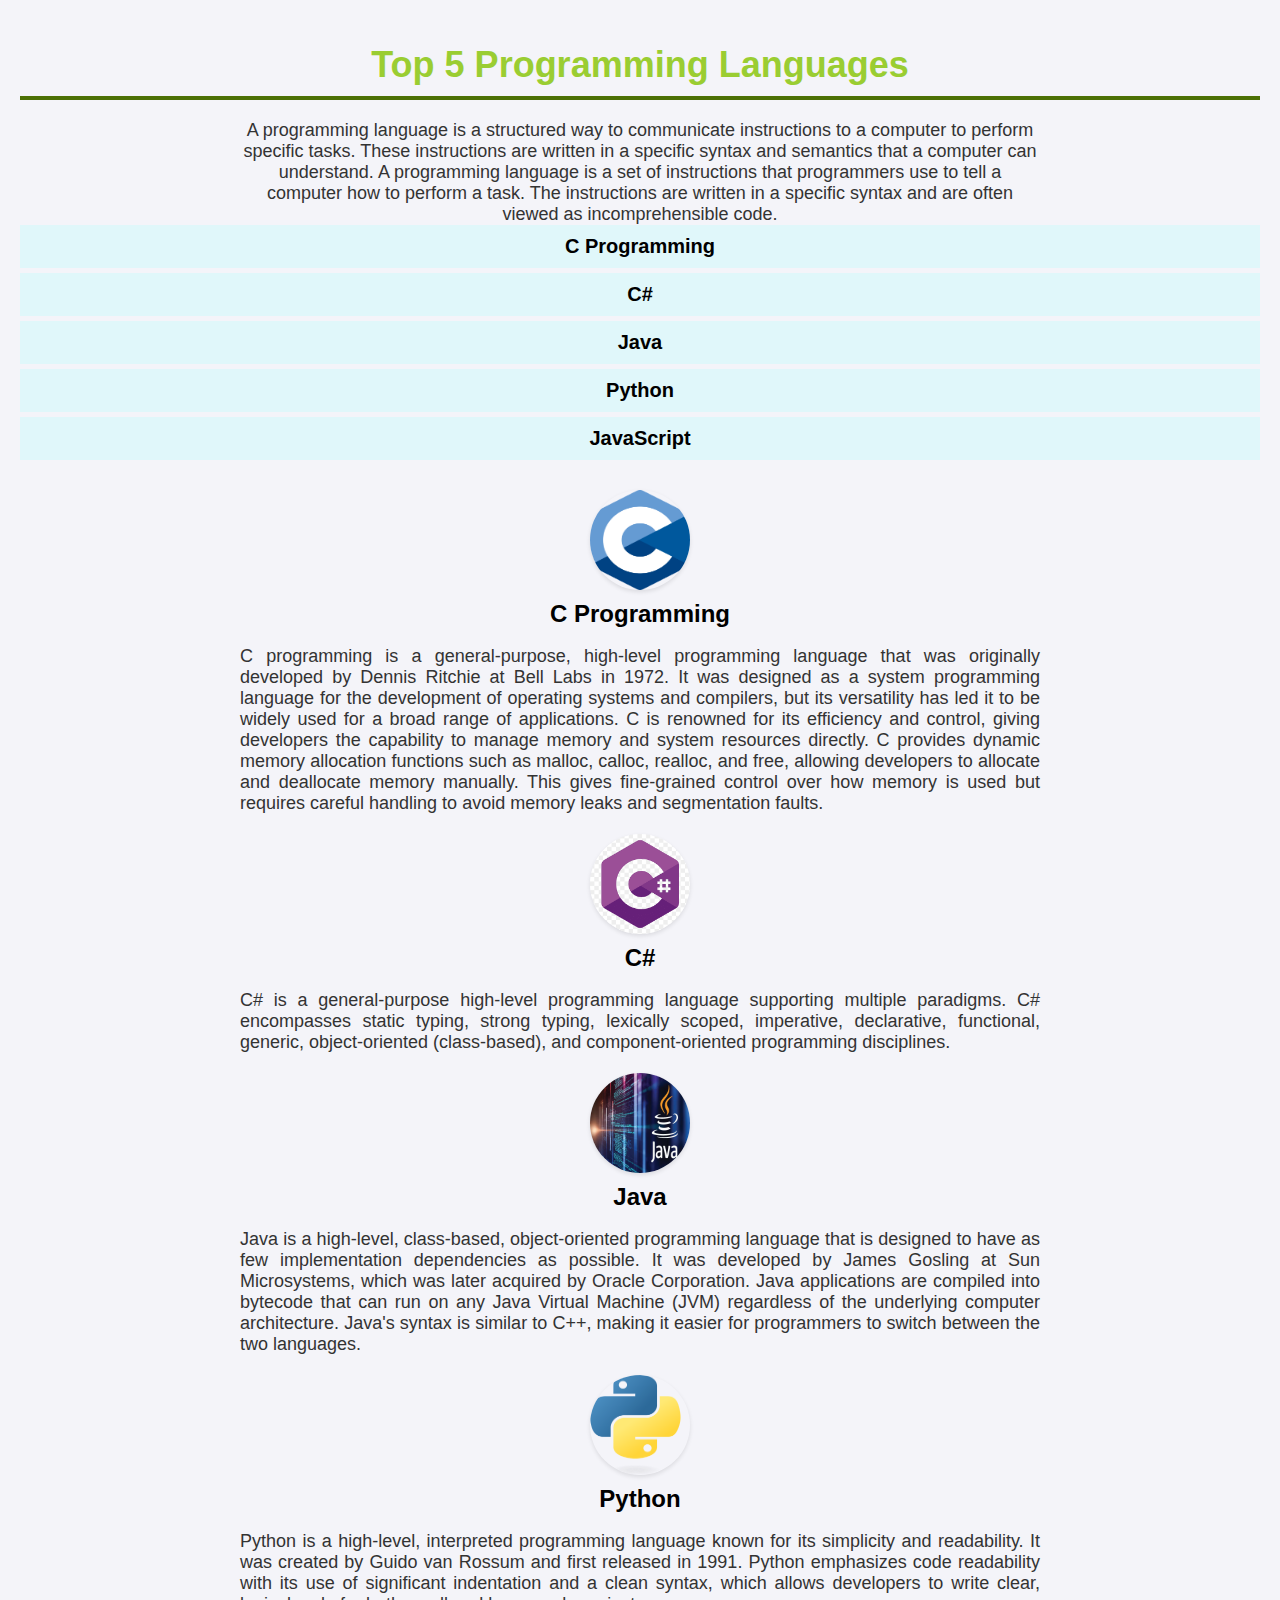
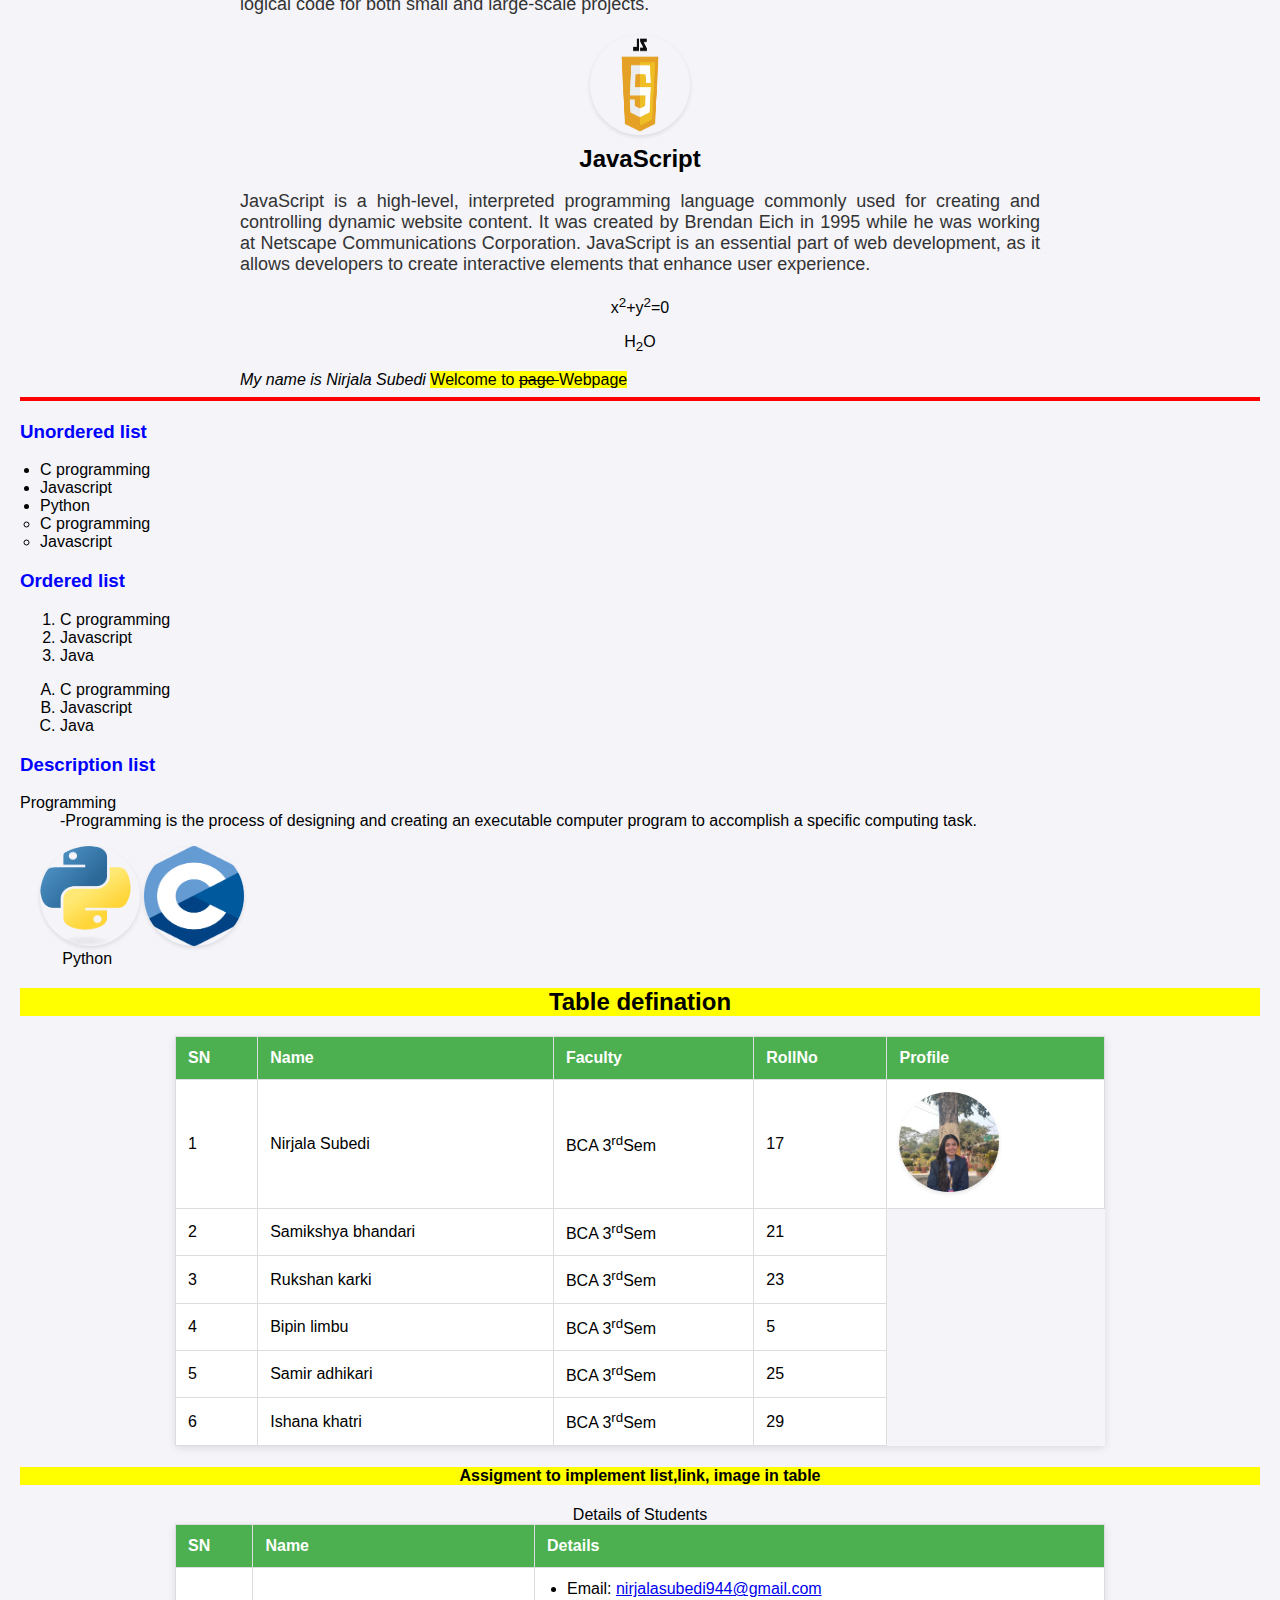
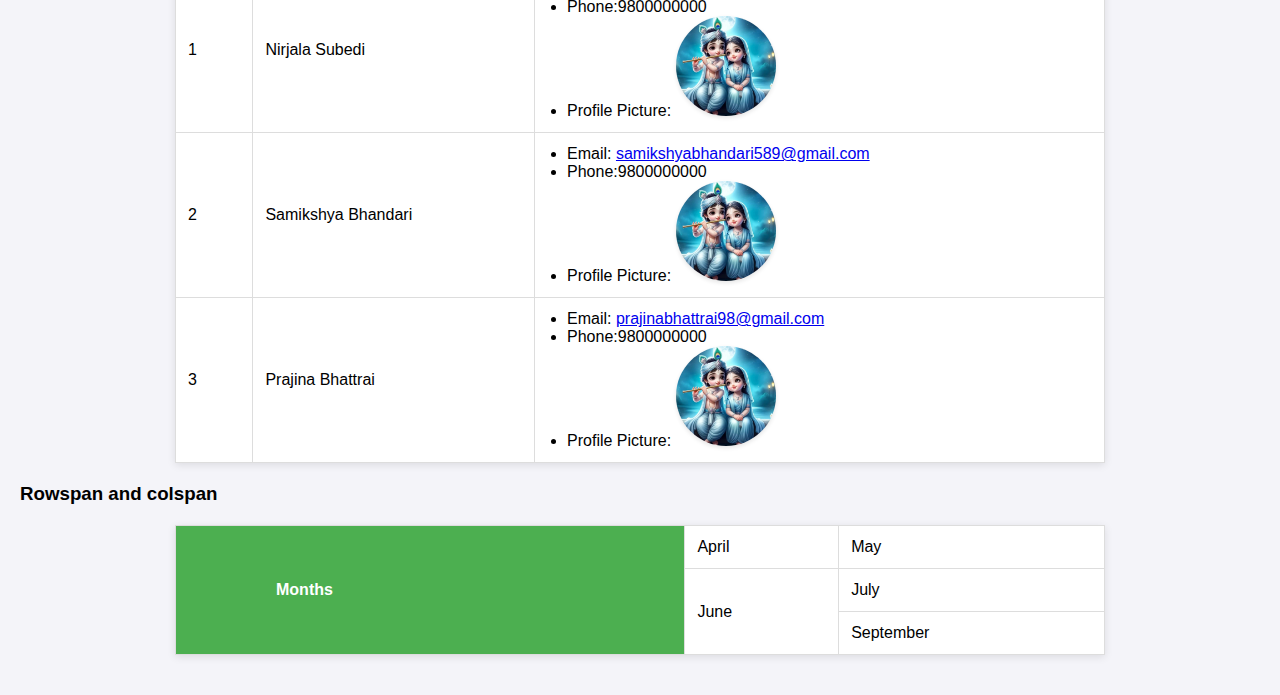
<file: index.html>
<!DOCTYPE html>
<html>
<head>
<title>languages</title>
<style>
table{
border-collapse:collapse;
width:75%;
text-align:center;
margin:20px auto;
box-shadow: 0 2px 8px rgba(0, 0, 0, 0.1);
}
img {
width:100px;
height:100px;
border-radius:50%;
box-shadow: 0 2px 4px rgba(0, 0, 0, 0.1);
        }
th, td {
border: 1px solid #dddddd;
text-align: left;
padding: 12px;
}
th {
background-color: #4CAF50;
color: white;
}
td {
background-color:#ffffff;
}
ul {
list-style-type:disc;
margin:0;
padding-left: 20px;
}
</style>
</head>
<body style="background-color: #f4f4f9; font-family: Arial, sans-serif; margin: 0; padding: 20px;">
    
<h1 style="text-align: center; color: yellowgreen; font-size: 36px; margin-bottom: 10px;">Top 5 Programming Languages</h1>
<hr style="border: 2px solid rgb(76, 112, 5); margin-bottom: 20px;">
<p style="font-size: 18px; text-align: center; color: #333; margin-bottom: 20px; max-width: 800px; margin: auto;">
    A programming language is a structured way to communicate instructions to a computer to perform specific tasks. These instructions are written in a specific syntax and semantics that a computer can understand.
    A programming language is a set of instructions that programmers use to tell a computer how to perform a task. The instructions are written in a specific syntax and are often viewed as incomprehensible code.
</p>
<ul style="list-style-type:none; padding:0; text-align:center; margin-bottom:30px;">
    <li style="font-size: 20px; font-weight: bold; background-color: #e0f7fa; margin-bottom: 5px; padding: 10px;">C Programming</li>
    <li style="font-size: 20px; font-weight: bold; background-color: #e0f7fa; margin-bottom: 5px; padding: 10px;">C#</li>
    <li style="font-size: 20px; font-weight: bold; background-color: #e0f7fa; margin-bottom: 5px; padding: 10px;">Java</li>
    <li style="font-size: 20px; font-weight: bold; background-color: #e0f7fa; margin-bottom: 5px; padding: 10px;">Python</li>
    <li style="font-size: 20px; font-weight: bold; background-color: #e0f7fa; margin-bottom: 5px; padding: 10px;">JavaScript</li>
</ul>

<div style="max-width: 800px; margin: auto;">
    <div style="margin-bottom: 20px;">
        <a href="https://www.programiz.com/c-programming">
            <img src="C.png" width="200px" style="display: block; margin: auto;">
        </a>
        <h3 style="text-align: center; font-size: 24px; margin: 10px 0;">C Programming</h3>
        <p style="font-size: 18px; color: #333; text-align: justify;">
            C programming is a general-purpose, high-level programming language that was originally developed by Dennis Ritchie at Bell Labs in 1972. It was designed as a system programming language for the development of operating systems and compilers, but its versatility has led it to be widely used for a broad range of applications. C is renowned for its efficiency and control, giving developers the capability to manage memory and system resources directly. C provides dynamic memory allocation functions such as malloc, calloc, realloc, and free, allowing developers to allocate and deallocate memory manually. This gives fine-grained control over how memory is used but requires careful handling to avoid memory leaks and segmentation faults.
        </p>
    </div>
    <div style="margin-bottom: 20px;">
        <a href="https://www.pngegg.com/en/png-nwuho">
            <img src="new.png" width="200px" style="display: block; margin: auto;">
        </a>
        <h3 style="text-align: center; font-size: 24px; margin: 10px 0;">C#</h3>
        <p style="font-size: 18px; color: #333; text-align: justify;">
            C# is a general-purpose high-level programming language supporting multiple paradigms. C# encompasses static typing, strong typing, lexically scoped, imperative, declarative, functional, generic, object-oriented (class-based), and component-oriented programming disciplines.
        </p>
    </div>
    <div style="margin-bottom: 20px;">
        <a href="https://www.java.com/en/">
            <img src="java.avif" width="200px" style="display: block; margin: auto;">
        </a>
        <h3 style="text-align: center; font-size: 24px; margin: 10px 0;">Java</h3>
        <p style="font-size: 18px; color: #333; text-align: justify;">
            Java is a high-level, class-based, object-oriented programming language that is designed to have as few implementation dependencies as possible. It was developed by James Gosling at Sun Microsystems, which was later acquired by Oracle Corporation. Java applications are compiled into bytecode that can run on any Java Virtual Machine (JVM) regardless of the underlying computer architecture. Java's syntax is similar to C++, making it easier for programmers to switch between the two languages.
        </p>
    </div>
    <div style="margin-bottom: 20px;">
        <a href="https://en.wikipedia.org/wiki/Python_%28programming_language%29">
            <img src="python.png" width="200px" style="display: block; margin: auto;">
        </a>
        <h3 style="text-align: center; font-size: 24px; margin: 10px 0;">Python</h3>
        <p style="font-size: 18px; color: #333; text-align: justify;">
            Python is a high-level, interpreted programming language known for its simplicity and readability. It was created by Guido van Rossum and first released in 1991. Python emphasizes code readability with its use of significant indentation and a clean syntax, which allows developers to write clear, logical code for both small and large-scale projects.
        </p>
    </div>
    <div style="margin-bottom: 20px;">
        <a href="https://logolook.net/javascript-logo/">
            <img src="javascript.png" width="200px" style="display:block; margin:auto;">
        </a>
        <h3 style="text-align: center; font-size: 24px; margin: 10px 0;">JavaScript</h3>
        <p style="font-size: 18px; color: #333; text-align: justify;">
            JavaScript is a high-level, interpreted programming language commonly used for creating and controlling dynamic website content. It was created by Brendan Eich in 1995 while he was working at Netscape Communications Corporation. JavaScript is an essential part of web development, as it allows developers to create interactive elements that enhance user experience.
        </p>
    </div>
<p style="text-align:center">x<sup>2</sup>+y<sup>2</sup>=0 </p>
<p style="text-align:center">H<sub>2</sub>O</p>
<i> <em>My name is Nirjala Subedi</em></i>
<mark style="text-align:center"> Welcome to <del> page </del> Webpage</mark>
</div>
<hr style="border:2px solid red; margin-bottom:20px;">
<h3 style="color:blue;">Unordered list </h3>
<ul>
<li>C programming </li>
<li>Javascript</li>
<li>Python </li>
 </ul>

<ul style="list-style-type:circle">
<li>C programming </li>
<li>Javascript</li>
 </ul>
<h3 style="color:blue;">Ordered list </h3>
<ol>
<li>C programming </li>
<li>Javascript</li>
<li>Java</li>
 </ol>
<ol type="A">
<li>C programming </li>
<li>Javascript</li>
<li>Java</li>
 </ol>
<h3 style="color:blue;">Description list </h3>
<dl>
<dt> Programming </dt>
<dd>-Programming is the process of designing and creating an executable computer program to accomplish a specific computing task.
</dd>
</dl>
<ul style="list-style-type:none;">
<li style="text-size:20px"> <img src="python.png" width="100px"> 
<img src="C.png" width="100px"> </li>
<li>&nbsp; &nbsp; &nbsp;Python </li>
</ul>
<h2 style="text-align:center; background-color:yellow;"> Table defination </h2>
<table>
<tr>
<th>SN</th>
<th>Name</th>
<th>Faculty</th>
<th>RollNo</th>
<th> Profile </th>
</tr>
<tr>
<td>1</td>
<td> Nirjala Subedi </td>
<td> BCA 3<sup>rd</sup>Sem </td>
<td> 17 </td>
<td> <img src="ME.jpg" width="100px"></td>
</tr>
<tr>
<td>2</td>
<td> Samikshya bhandari </td>
<td> BCA 3<sup>rd</sup>Sem </td>
<td> 21 </td>
</tr>
<tr>
<td>3</td>
<td> Rukshan karki </td>
<td> BCA 3<sup>rd</sup>Sem </td>
<td> 23 </td>
</tr>
<tr>
<td>4</td>
<td> Bipin limbu </td>
<td> BCA 3<sup>rd</sup>Sem </td>
<td> 5 </td>
</tr>
<tr>
<td>5</td>
<td> Samir adhikari </td>
<td> BCA 3<sup>rd</sup>Sem </td>
<td> 25 </td>
</tr>
<tr>
<td>6</td>
<td> Ishana khatri </td>
<td> BCA 3<sup>rd</sup>Sem </td>
<td> 29 </td>
</tr>
</table>
<h4 style="text-align:center; background-color:yellow;">Assigment to implement list,link, image in table </h4>
<table>
<caption> Details of Students </caption>
    <tr>
        <th>SN</th>
        <th>Name</th>
        <th>Details</th>
    </tr>
    <tr>
        <td>1</td>
        <td>Nirjala Subedi</td>
        <td>
            <ul>
                <li>Email: <a href="https://photosking.net/radha-krishna-images/#google_vignette">nirjalasubedi944@gmail.com</a></li>
                <li>Phone:9800000000</li>
                <li>Profile Picture: <img src="krishna.jpg" alt="Profile Picture"></li>
            </ul>
        </td>
    </tr>
    <tr>
        <td>2</td>
        <td>Samikshya Bhandari</td>
        <td>
            <ul>
                <li>Email: <a href="https://photosking.net/radha-krishna-images/#google_vignette">samikshyabhandari589@gmail.com</a></li>
                <li>Phone:9800000000</li>
                <li>Profile Picture: <img src="krishna.jpg" alt="Profile Picture"></li>
            </ul>
        </td>
    </tr>
    <tr>
        <td>3</td>
        <td>Prajina Bhattrai</td>
        <td>
            <ul>
                <li>Email: <a href="https://photosking.net/radha-krishna-images/#google_vignette">prajinabhattrai98@gmail.com</a></li>
                <li>Phone:9800000000</li>
                <li>Profile Picture: <img src="krishna.jpg" alt="Profile Picture"></li>
            </ul>
        </td>
    </tr>
</table>
<h3> Rowspan and colspan </h3>
<table>
<tr>
<th rowspan="3" style="padding-left:100px;padding-right: 40px;">Months</th>
<td> April</td>
<td> May</td>
</tr>
<tr>
<td rowspan="2">June</td>
<td>July</td>
</tr>
<tr>

<td>September</td>
</tr>
</table>
</body>
</html>

</body>
</html>
</file>
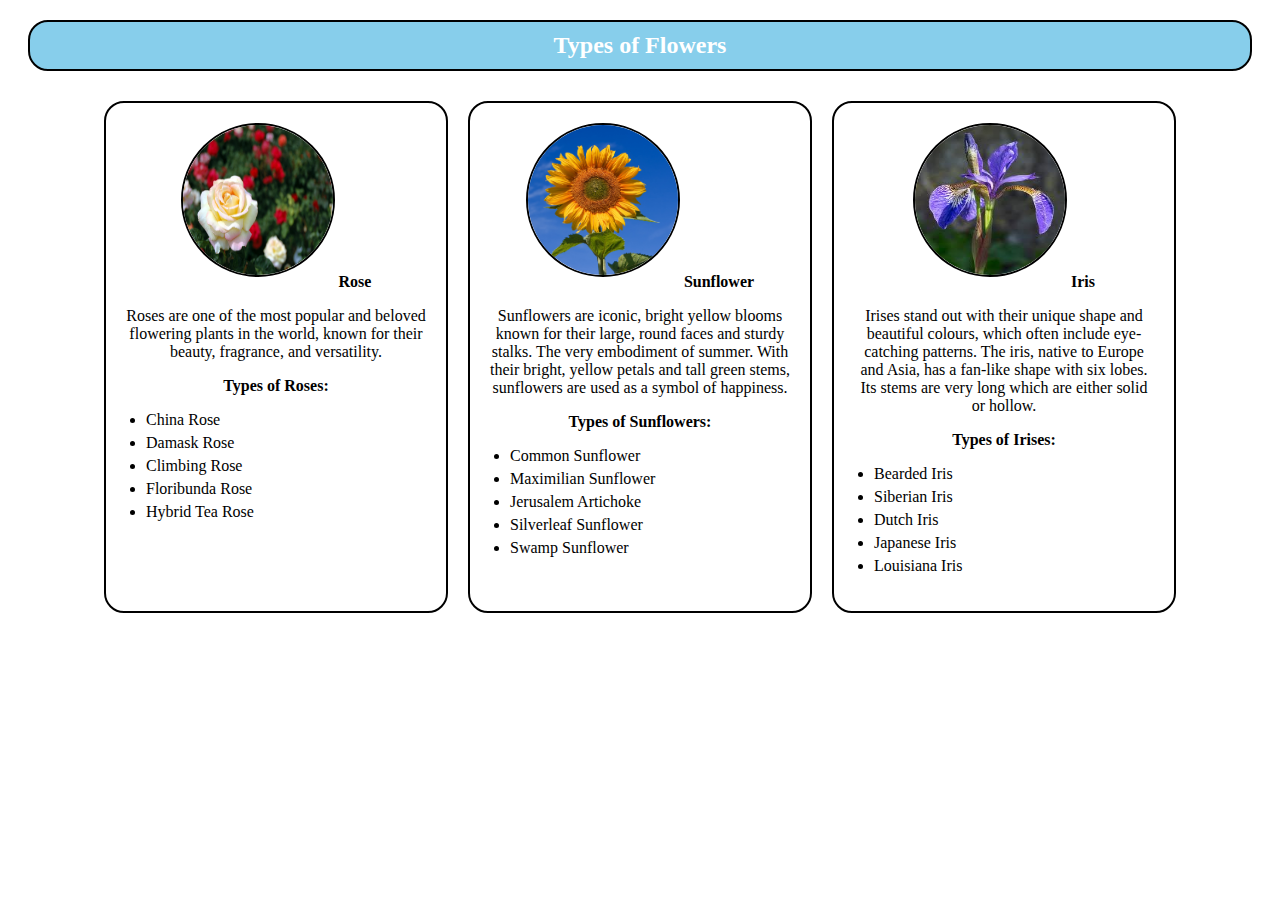
<file: index1.html>
<!DOCTYPE html>
<html>
<head>
<title>Classwork</title>
<style>
h2 {
text-align: center;
color: white;
background-color: skyblue;
border-radius: 20px;
margin: 20px;
padding: 10px;
border: 2px solid black;
}
.flower{
background-color:white;
border: 2px solid black;
border-radius: 20px;
margin: 10px;
padding: 20px;
text-align: center;
width: 300px;
}
.container {
justify-content:center;
display: flex;
}
img {
width: 150px;
height: 150px;
border-radius: 50%;
border: 2px solid black;
margin-bottom: 10px;
}
p {
font-size: 16px;
color:solid black;
}
ul {
text-align: left;
padding-left: 20px;
}
li {
margin: 5px 0;
}
</style>
</head>
<body>
<h2>Types of Flowers</h2>
<div class="container">
<div class="flower">
<img src="rose.jpeg" alt="Rose">
<b>Rose</b>
<p>Roses are one of the most popular and beloved flowering plants in the world, known for their beauty, fragrance, and versatility.</p>
<div class="flower-category">
<p><b>Types of Roses:</b></p>
<ul>
<li>China Rose</li>
<li>Damask Rose</li>
<li>Climbing Rose </li>
<li>Floribunda Rose </li>
<li>Hybrid Tea Rose</li>
</ul>
</div>
</div>
<div class="flower">
<img src="sunflower.jpg" alt="Sunflower">
<b>Sunflower</b>
<p>Sunflowers are iconic, bright yellow blooms known for their large, round faces and sturdy stalks. The very embodiment of summer. With their bright, yellow petals and tall green stems, sunflowers are used as a symbol of happiness.</p>
<div class="flower-category">
<p><b>Types of Sunflowers:</b></p>
<ul>
<li>Common Sunflower</li>
<li>Maximilian Sunflower</li>
<li>Jerusalem Artichoke </li>
<li>Silverleaf Sunflower </li>
<li>Swamp Sunflower</li>
</ul>
</div>
</div>
<div class="flower">
<img src="l.jpeg" alt="Iris">
<b>Iris</b>
<p>Irises stand out with their unique shape and beautiful colours, which often include eye-catching patterns. The iris, native to Europe and Asia, has a fan-like shape with six lobes. Its stems are very long which are either solid or hollow.</p>
<div class="flower-category">
<p><b>Types of Irises:</b></p>
<ul>
<li>Bearded Iris </li>
<li>Siberian Iris </li>
<li>Dutch Iris </li>
<li>Japanese Iris </li>
<li>Louisiana Iris</li>
</ul>
</div>
</div>
</div>
</body>
</html>
</file>
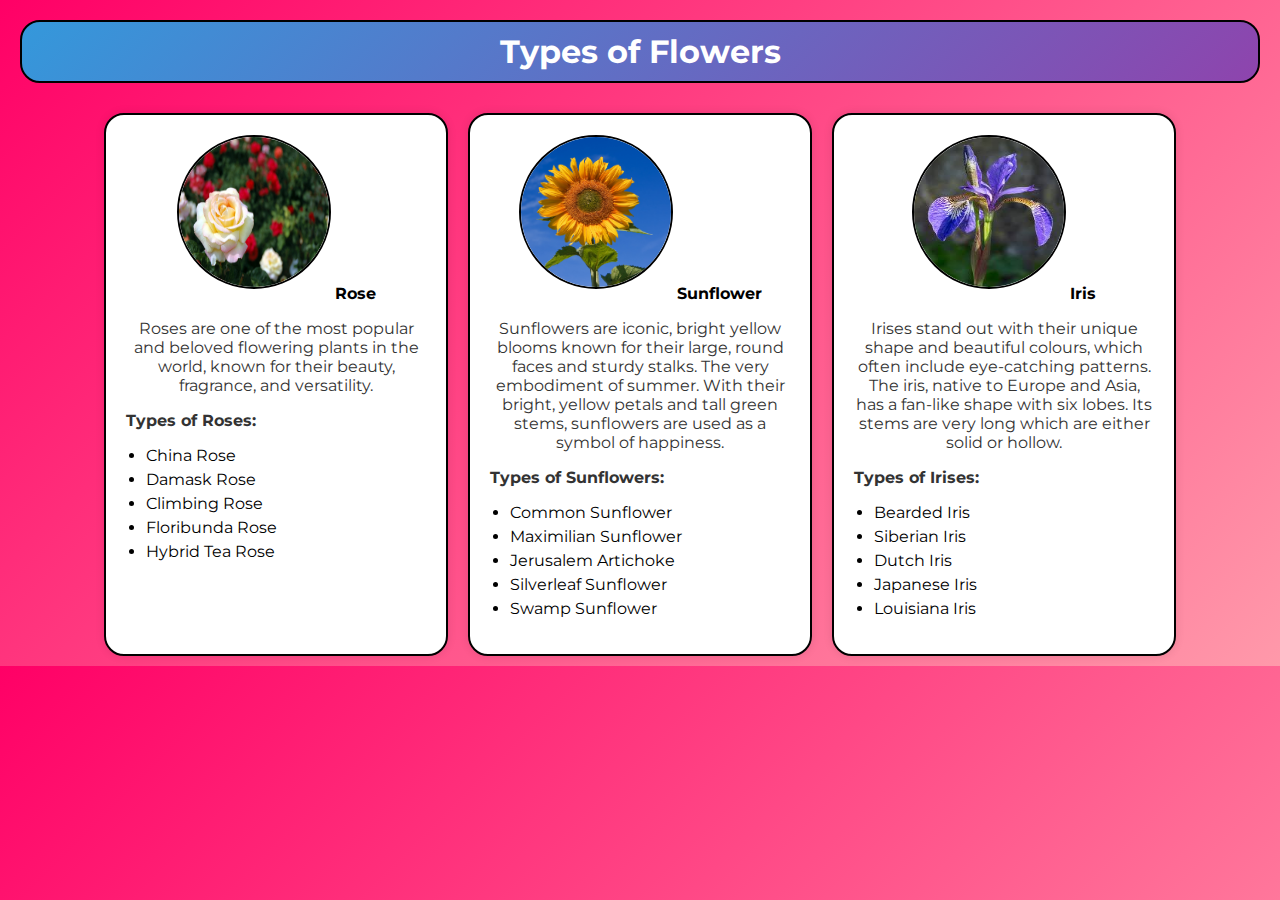
<file: nirjala.html>
<!DOCTYPE html>
<html>
<head>
    <title>Classwork</title>
    <style>
        @import url('https://fonts.googleapis.com/css2?family=Montserrat:wght@400;700&display=swap');

        body {
            font-family: 'Montserrat', sans-serif;
            background: linear-gradient(135deg, #f06, #f9a);
            margin: 0;
            padding: 0;
        }
        h2 {
            text-align: center;
            color: white;
            background: linear-gradient(135deg, #3498db, #8e44ad);
            border-radius: 20px;
            margin: 20px;
            padding: 10px;
            border: 2px solid black;
            font-size: 2em;
        }
        .container {
            justify-content: center;
            display: flex;
            flex-wrap: wrap;
        }
        .flower {
            background-color: white;
            border: 2px solid black;
            border-radius: 20px;
            margin: 10px;
            padding: 20px;
            text-align: center;
            width: 300px;
            box-shadow: 0px 0px 10px rgba(0, 0, 0, 0.1);
            transition: transform 0.3s, box-shadow 0.3s;
            animation: fadeIn 1s ease-in-out;
        }
        .flower:hover {
            transform: scale(1.1);
            box-shadow: 0px 0px 20px rgba(0, 0, 0, 0.3);
        }
        img {
            width: 150px;
            height: 150px;
            border-radius: 50%;
            border: 2px solid black;
            margin-bottom: 10px;
            transition: transform 0.3s;
        }
        img:hover {
            transform: rotate(360deg);
        }
        p {
            font-size: 16px;
            color: #333;
        }
        ul {
            text-align: left;
            padding-left: 20px;
        }
        li {
            margin: 5px 0;
        }
        .flower-category {
            text-align: left;
        }
        @keyframes fadeIn {
            from {
                opacity: 0;
                transform: translateY(20px);
            }
            to {
                opacity: 1;
                transform: translateY(0);
            }
        }
    </style>
</head>
<body>
    <h2>Types of Flowers</h2>
    <div class="container">
        <div class="flower">
            <img src="rose.jpeg" alt="Rose">
            <b>Rose</b>
            <p>Roses are one of the most popular and beloved flowering plants in the world, known for their beauty, fragrance, and versatility.</p>
            <div class="flower-category">
                <p><b>Types of Roses:</b></p>
                <ul>
                    <li>China Rose</li>
                    <li>Damask Rose</li>
                    <li>Climbing Rose</li>
                    <li>Floribunda Rose</li>
                    <li>Hybrid Tea Rose</li>
                </ul>
            </div>
        </div>
        <div class="flower">
            <img src="sunflower.jpg" alt="Sunflower">
            <b>Sunflower</b>
            <p>Sunflowers are iconic, bright yellow blooms known for their large, round faces and sturdy stalks. The very embodiment of summer. With their bright, yellow petals and tall green stems, sunflowers are used as a symbol of happiness.</p>
            <div class="flower-category">
                <p><b>Types of Sunflowers:</b></p>
                <ul>
                    <li>Common Sunflower</li>
                    <li>Maximilian Sunflower</li>
                    <li>Jerusalem Artichoke</li>
                    <li>Silverleaf Sunflower</li>
                    <li>Swamp Sunflower</li>
                </ul>
            </div>
        </div>
        <div class="flower">
            <img src="l.jpeg" alt="Iris">
            <b>Iris</b>
            <p>Irises stand out with their unique shape and beautiful colours, which often include eye-catching patterns. The iris, native to Europe and Asia, has a fan-like shape with six lobes. Its stems are very long which are either solid or hollow.</p>
            <div class="flower-category">
                <p><b>Types of Irises:</b></p>
                <ul>
                    <li>Bearded Iris</li>
                    <li>Siberian Iris</li>
                    <li>Dutch Iris</li>
                    <li>Japanese Iris</li>
                    <li>Louisiana Iris</li>
                </ul>
            </div>
        </div>
    </div>
</body>
</html>
</file>
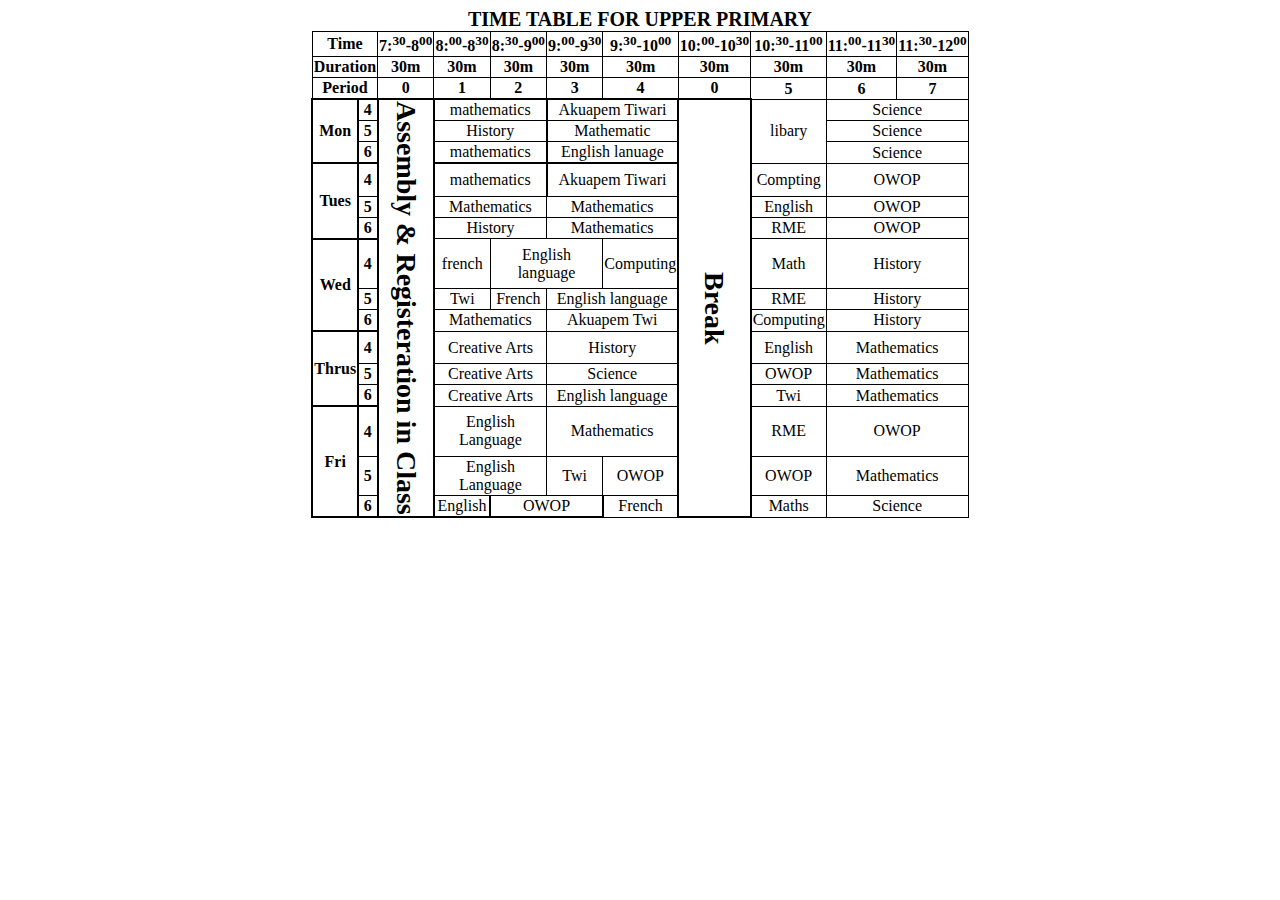
<file: table.html>
<!DOCTYPE html>
<html>
<head>
<style>
table,th,td{
border:1px solid black;
border-collapse:collapse;
text-align:center;
width:50%;
}
.text{
writing-mode:vertical-rl;
font-size:28px;
border:2px solid black;
}
.size{
border:2px solid black;
}
.border{
border:2px solid black;
border-bottom:none;
}
</style>
<title>Assigment in table</title>
</head>
<body>
<table style="margin:0 auto">
<caption style="font-size:20px"><b> TIME TABLE FOR UPPER PRIMARY</b></caption>
<tr>
<th colspan="2"> Time</th>
<th> 7:<sup>30</sup>-8<sup>00</sup></th>
<th> 8:<sup>00</sup>-8<sup>30</sup></th>
<th> 8:<sup>30</sup>-9<sup>00</sup></th>
<th> 9:<sup>00</sup>-9<sup>30</sup></th>
<th> 9:<sup>30</sup>-10<sup>00</sup></th>
<th> 10:<sup>00</sup>-10<sup>30</sup></th>
<th> 10:<sup>30</sup>-11<sup>00</sup></th>
<th> 11:<sup>00</sup>-11<sup>30</sup></th>
<th> 11:<sup>30</sup>-12<sup>00</sup></th>
</tr>
<tr>
<th colspan="2">Duration</th>
<th>30m</th>
<th>30m</th>
<th>30m</th>
<th>30m</th>
<th>30m</th>
<th>30m</th>
<th>30m</th>
<th>30m</th>
<th>30m</th>
</tr>
<tr>
<th colspan="2">Period</th>
<th>0</th>
<th>1</th>
<th>2</th>
<th>3</th>
<th>4</th>
<th>0</th>
<th>5</th>
<th>6</th>
<th>7</th>
</tr>
<tr>
<th rowspan="3" class="size">Mon</th>
<th class="border">4</th>
<th rowspan="15" class="text">Assembly & Registeration in Class</th>
<td colspan="2" class="border">mathematics</td>
<td colspan="2" class="border">Akuapem Tiwari</td>
<th rowspan="15" class="text">Break</th>
<td rowspan="3">libary</td>
<td colspan="2">Science</td>
</tr>
<tr>
<th>5</th>
<td colspan="2" style="border:2px solid black;border-top:1px solid black;border-bottom:1px solid black">History</td>
<td colspan="2">Mathematic</td>
<td colspan="2">Science</td>
</tr>
<tr>
<th style="border:2px solid black;border-top:none;">6</th>
<td colspan="2"style="border:2px solid black;border-top:none;">mathematics</td>
<td colspan="2" style="border:2px solid black;border-top:none;">English lanuage</td>
<td colspan="2">Science</td>
</tr>
<tr>
<th rowspan="3" class="size">Tues</th>
<th>4</th>
<td colspan="2" class="border">mathematics</td>
<td colspan="2">Akuapem Tiwari</td>
<td>Compting</td>
<td colspan="2">OWOP</td>
</tr>
<tr>
<th>5</th>
<td colspan="2">Mathematics</td>
<td colspan="2">Mathematics</td>
<td>English</td>
<td colspan="2">OWOP</td>
</tr>
<tr>
<th style="border:2px solid black;border-top:none;">6</th>
<td colspan="2">History</td>
<td colspan="2">Mathematics</td>
<td>RME</td>
<td colspan="2">OWOP</td>
</tr>
<tr>
<th rowspan="3" class="size">Wed</th>
<th>4</th>
<td>french</td>
<td colspan="2">English language</td>
<td>Computing</td>
<td>Math</td>
<td colspan="2">History</td>
</tr>
<tr>
<th>5</th>
<td>Twi</td>
<td>French</td>
<td colspan="2">English language</td>
<td>RME</td>
<td colspan="2">History</td>
</tr>
<tr>
<th style="border:2px solid black;border-top:none;">6</th>
<td colspan="2">Mathematics</td>
<td colspan="2">Akuapem Twi</td>
<td>Computing</td>
<td colspan="2">History</td>
</tr>
<tr>
<th rowspan="3" class="size">Thrus</th>
<th>4</th>
<td colspan="2">Creative Arts</td>
<td colspan="2">History</td>
<td>English</td>
<td colspan="2">Mathematics</td>
</tr>
<tr>
<th>5</th>
<td colspan="2">Creative Arts</td>
<td colspan="2">Science</td>
<td>OWOP</td>
<td colspan="2">Mathematics</td>
</tr>
<tr>
<th style="border:2px solid black;border-top:none;">6</th>
<td colspan="2">Creative Arts</td>
<td colspan="2">English language</td>
<td>Twi</td>
<td colspan="2">Mathematics</td>
</tr>
<tr>
<th rowspan="3" class="size"> Fri</th>
<th>4</th>
<td colspan="2">English Language</td>
<td colspan="2">Mathematics</td>
<td>RME</td>
<td colspan="2">OWOP</td>
</tr>
<tr>
<th>5</th>
<td colspan="2">English Language</td>
<td>Twi</td>
<td>OWOP</td>
<td>OWOP</td>
<td colspan="2">Mathematics</td>
</tr>
<tr>
<th style="border:2px solid black;border-top:none;">6</th>
<td style="border:2px solid black;border-top:none;border-right:1px solid black;">English</td>
<td colspan="2"style="border:2px solid black;border-top:none;">OWOP</td>
<td>French</td>
<td>Maths</td>
<td colspan="2">Science</td>
</tr>
</table>
</body>
</html>
</file>
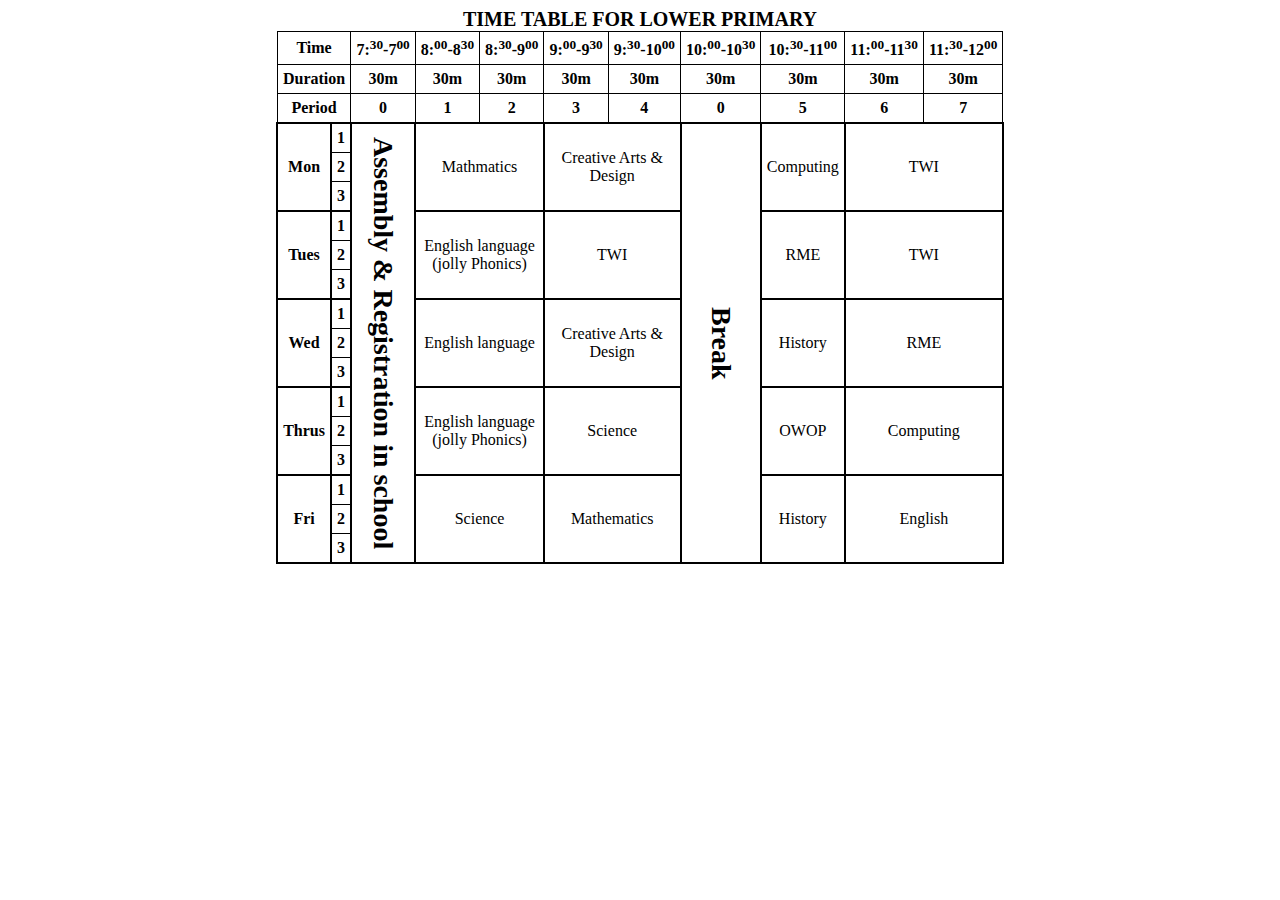
<file: table2.html>
<!DOCTYPE html>
<html>
<head>
<style>
table,th,td{
border:1px solid black;
border-collapse:collapse;
width:50%;
padding:5px;
text-align:center;
}
.text{
writing-mode:vertical-rl;
font-size:28px;
border:2px solid black;
}
.size{
border:2px solid black;
}
</style>
<title>Assigment in table2</title>
</head>
<body>
<table style="margin:0 auto">
<caption style="font-size:20px"><b> TIME TABLE FOR LOWER PRIMARY</b></caption>
<tr>
<th colspan="2"> Time</th>
<th> 7:<sup>30</sup>-7<sup>00</sup></th>
<th> 8:<sup>00</sup>-8<sup>30</sup></th>
<th> 8:<sup>30</sup>-9<sup>00</sup></th>
<th> 9:<sup>00</sup>-9<sup>30</sup></th>
<th> 9:<sup>30</sup>-10<sup>00</sup></th>
<th> 10:<sup>00</sup>-10<sup>30</sup></th>
<th> 10:<sup>30</sup>-11<sup>00</sup></th>
<th> 11:<sup>00</sup>-11<sup>30</sup></th>
<th> 11:<sup>30</sup>-12<sup>00</sup></th>
</tr>
<tr>
<th colspan="2">Duration</th>
<th>30m</th>
<th>30m</th>
<th>30m</th>
<th>30m</th>
<th>30m</th>
<th>30m</th>
<th>30m</th>
<th>30m</th>
<th>30m</th>
</tr>
<tr>
<th colspan="2">Period</th>
<th>0</th>
<th>1</th>
<th>2</th>
<th>3</th>
<th>4</th>
<th>0</th>
<th>5</th>
<th>6</th>
<th>7</th>
</tr>
<tr>
<th rowspan="3" class="size">Mon</th>
<th style="border-botton:none;border-top:2px solid black">1</th>
<th rowspan="15" class="text">Assembly & Registration in school</th>
<td colspan="2" rowspan="3" class="size">Mathmatics</td>
<td colspan="2" rowspan="3" class="size">Creative Arts & Design</td>
<th rowspan="15" class="text">Break</th>
<td rowspan="3" class="size">Computing</td>
<td colspan="2" rowspan="3" class="size">TWI</td>
</tr>
<tr>
<th>2</th>
</tr>
<tr>
<th style="border:2px solid black;border-top:1px solid black">3</th>
</tr>
<tr>
<th rowspan="3" class="size">Tues</th>
<th>1</th>
<td colspan="2" rowspan="3" class="size">English language (jolly Phonics)</td>
<td colspan="2" rowspan="3" class="size">TWI</td>
<td rowspan="3" class="size">RME</td>
<td colspan="2" rowspan="3" class="size">TWI</td>
</tr>
<tr>
<th>2</th>
</tr>
<tr>
<th style="border:2px solid black;border-top:1px solid black">3</th>
</tr>
<tr>
<th rowspan="3" class="size">Wed</th>
<th>1</th>
<td colspan="2" rowspan="3" class="size">English language</td>
<td colspan="2" rowspan="3" class="size">Creative Arts & Design</td>
<td rowspan="3" class="size">History</td>
<td colspan="2" rowspan="3" class="size">RME</td>
</tr>
<tr>
<th>2</th>
</tr>
<tr>
<th style="border:2px solid black;border-top:1px solid black">3</th>
</tr>
<tr>
<th rowspan="3" class="size">Thrus</th>
<th>1</th>
<td colspan="2" rowspan="3" class="size">English language (jolly Phonics)</td>
<td colspan="2" rowspan="3"class="size">Science</td>
<td rowspan="3"class="size">OWOP</td>
<td colspan="2" rowspan="3" class="size">Computing</td>
</tr>
<tr>
<th>2</th>
</tr>
<tr>
<th style="border:2px solid black;border-top:1px solid black">3</th>
</tr>
<tr>
<th rowspan="3" class="size">Fri</th>
<th>1</th>
<td colspan="2" rowspan="3"class="size">Science</td>
<td colspan="2" rowspan="3"class="size">Mathematics</td>
<td rowspan="3" class="size">History</td>
<td colspan="2" rowspan="3"class="size">English</td>
</tr>
<tr>
<th>2</th>
</tr>
<tr>
<th style="border:2px solid black;border-top:1px solid black">3</th>
</tr>
</body>
</html>
</file>
